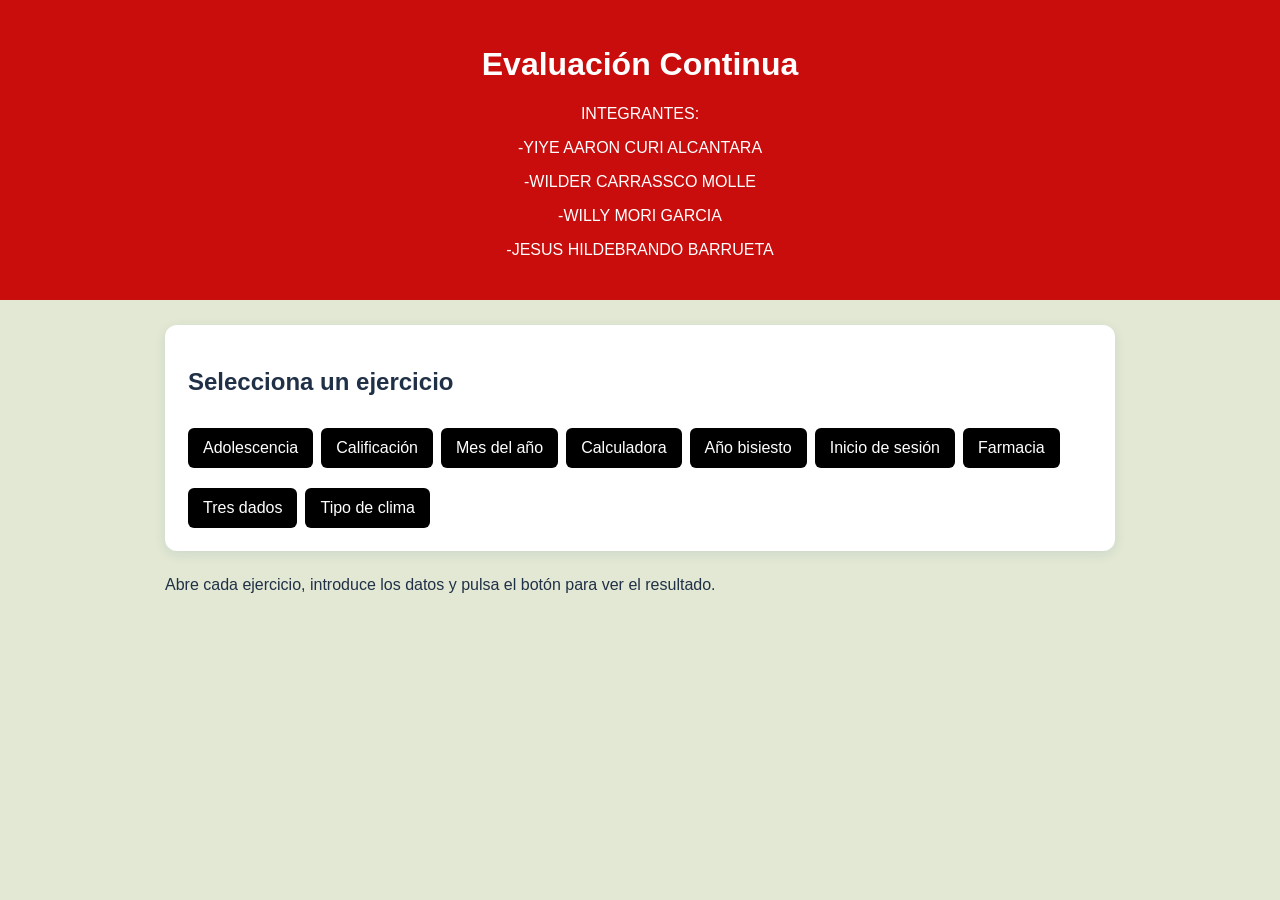
<file: index.html>
<!DOCTYPE html>
<html lang="es">
  <head><meta charset="UTF-8">
    <meta name="viewport" content="width=device-width,initial-scale=1">
    <title>Práctica Sesión 5</title><link rel="stylesheet" href="estilos.css"></head><body><header><h1>Evaluación Continua</h1>
      <p>INTEGRANTES:</p>
          <p>-YIYE AARON CURI ALCANTARA</p>
          <p>  -WILDER CARRASSCO MOLLE</p>
          <p> -WILLY MORI GARCIA</p>
          <p>-JESUS HILDEBRANDO BARRUETA</p>
          </p>
    </header><main><section class="panel"><h2>Selecciona un ejercicio</h2>
      <nav class="nav"><a href="ejercicio_1.html">
       Adolescencia</a><a href="ejercicio_2.html">
       Calificación</a><a href="ejercicio_3.html">
       Mes del año</a><a href="ejercicio_4.html">
       Calculadora</a><a href="ejercicio_5.html">
       Año bisiesto</a><a href="ejercicio_6.html">
       Inicio de sesión</a><a href="ejercicio_7.html">
       Farmacia</a><a href="ejercicio_8.html">
       Tres dados</a><a href="ejercicio_9.html">
       Tipo de clima</a></nav></section>
      <p>Abre cada ejercicio, introduce los datos y pulsa el botón para ver el resultado.</p>
    </main>
    </body>
</html>
</file>
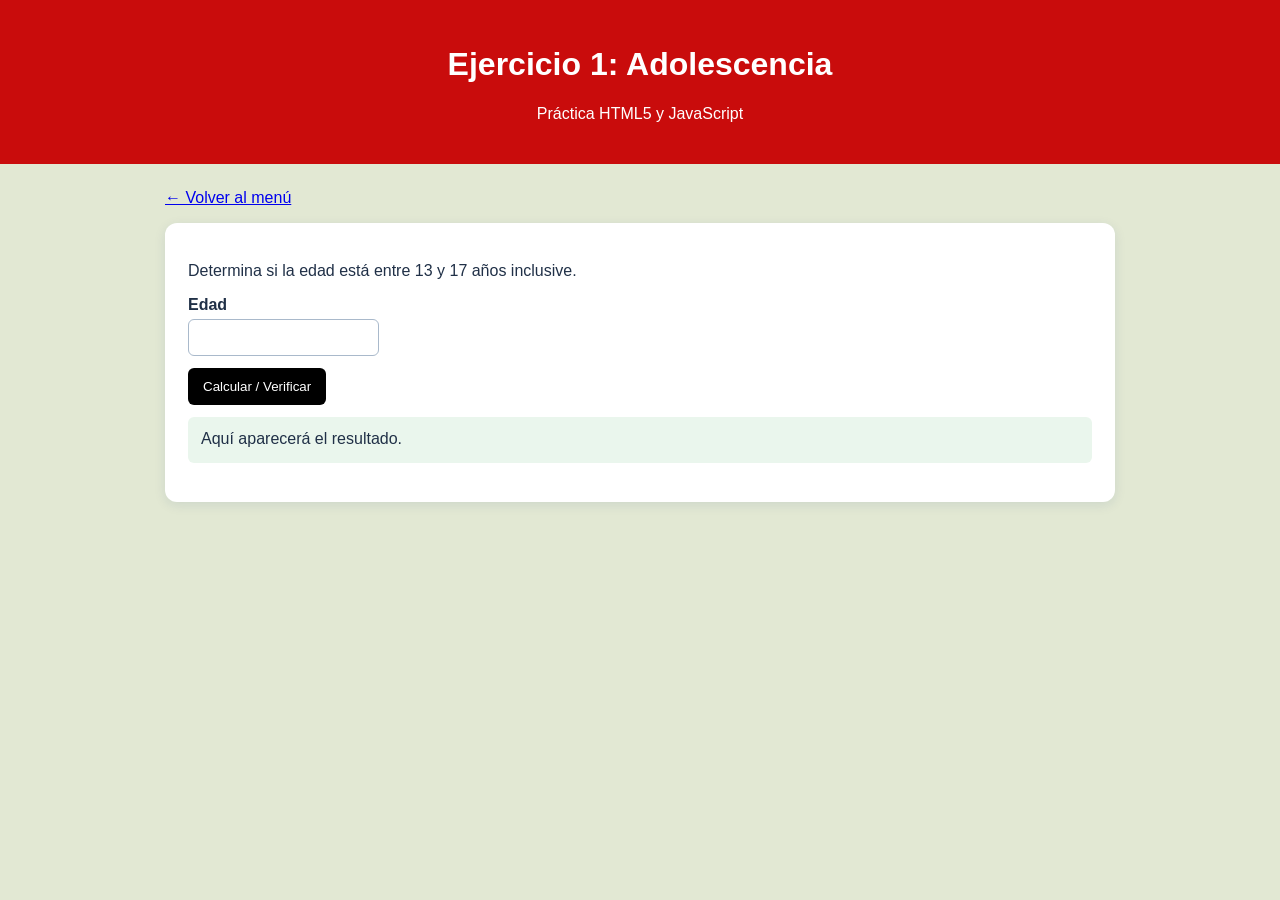
<file: ejercicio_1.html>
<!DOCTYPE html><html lang="es"><head><meta charset="UTF-8"><meta name="viewport" content="width=device-width,initial-scale=1"><title>Ejercicio 1 - Adolescencia</title><link rel="stylesheet" href="estilos.css"></head><body><header><h1>Ejercicio 1: Adolescencia</h1><p>Práctica HTML5 y JavaScript</p></header><main><p><a href="index.html">← Volver al menú</a></p><section class="panel"><p>Determina si la edad está entre 13 y 17 años inclusive.</p><label>Edad</label><input id="edad" type="number" min="0" step="1"><div><button type="button" onclick="resolver()">Calcular / Verificar</button></div><p id="resultado" class="resultado" aria-live="polite">Aquí aparecerá el resultado.</p></section></main><script>function numero(id){const e=document.getElementById(id);return e.value.trim()===''?null:Number(e.value)}function mostrar(m){document.getElementById('resultado').textContent=m}
function resolver(){const n=numero('edad');if(n===null||!Number.isInteger(n)||n<0)return mostrar('Ingresa una edad válida.');mostrar(n>=13&&n<=17?'La persona es adolescente.':'La persona no es adolescente.');}</script></body></html>
</file>
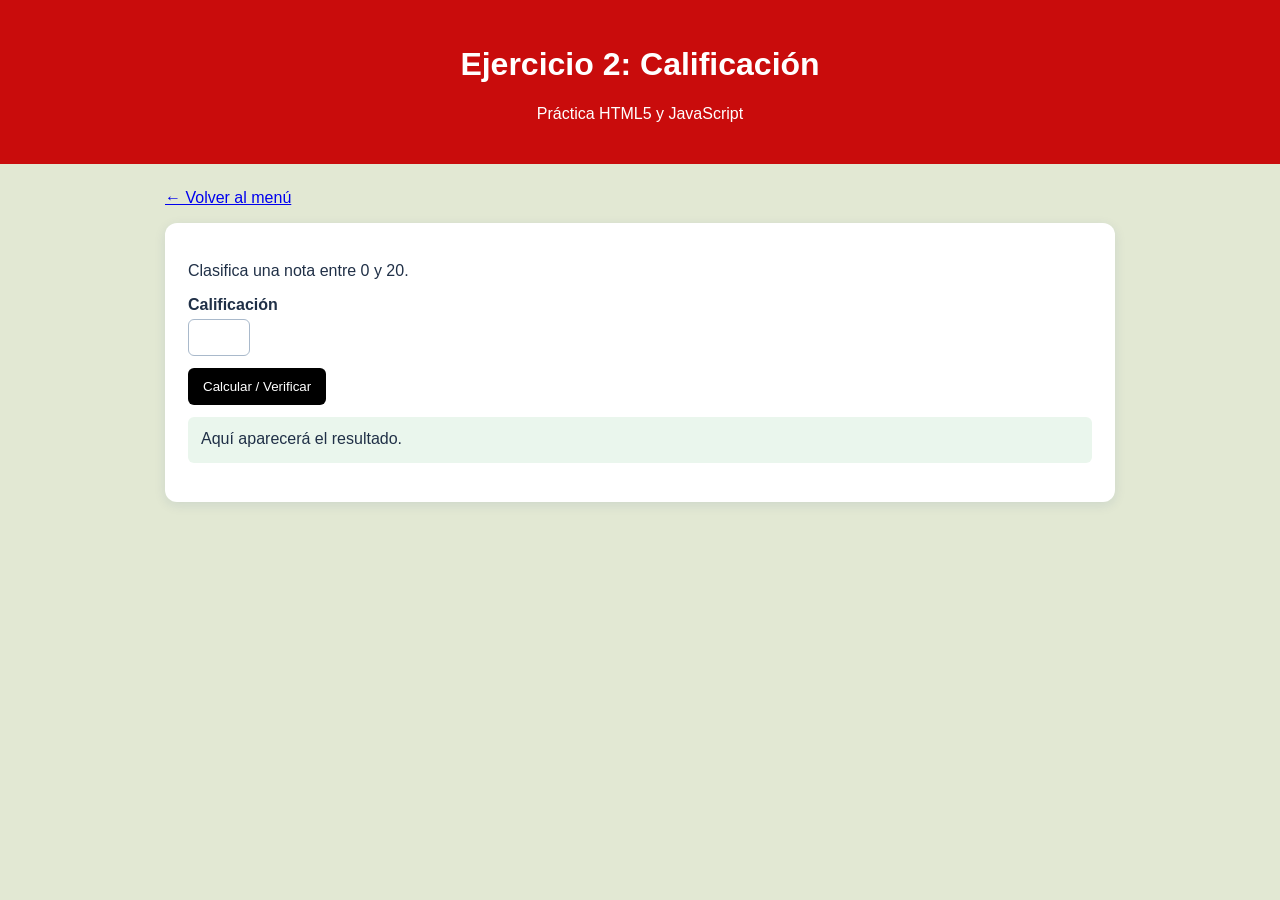
<file: ejercicio_2.html>
<!DOCTYPE html><html lang="es"><head><meta charset="UTF-8"><meta name="viewport" content="width=device-width,initial-scale=1"><title>Ejercicio 2 - Calificación</title><link rel="stylesheet" href="estilos.css"></head><body><header><h1>Ejercicio 2: Calificación</h1><p>Práctica HTML5 y JavaScript</p></header><main><p><a href="index.html">← Volver al menú</a></p><section class="panel"><p>Clasifica una nota entre 0 y 20.</p><label>Calificación</label><input id="nota" type="number" min="0" max="20"><div><button type="button" onclick="resolver()">Calcular / Verificar</button></div><p id="resultado" class="resultado" aria-live="polite">Aquí aparecerá el resultado.</p></section></main><script>function numero(id){const e=document.getElementById(id);return e.value.trim()===''?null:Number(e.value)}function mostrar(m){document.getElementById('resultado').textContent=m}
function resolver(){const n=numero('nota');if(n===null||n<0||n>20)return mostrar('La nota debe estar entre 0 y 20.');mostrar(n<10?'Muy bajo':n<=13?'Regular':n<=17?'Bueno':'Excelente');}</script></body></html>
</file>
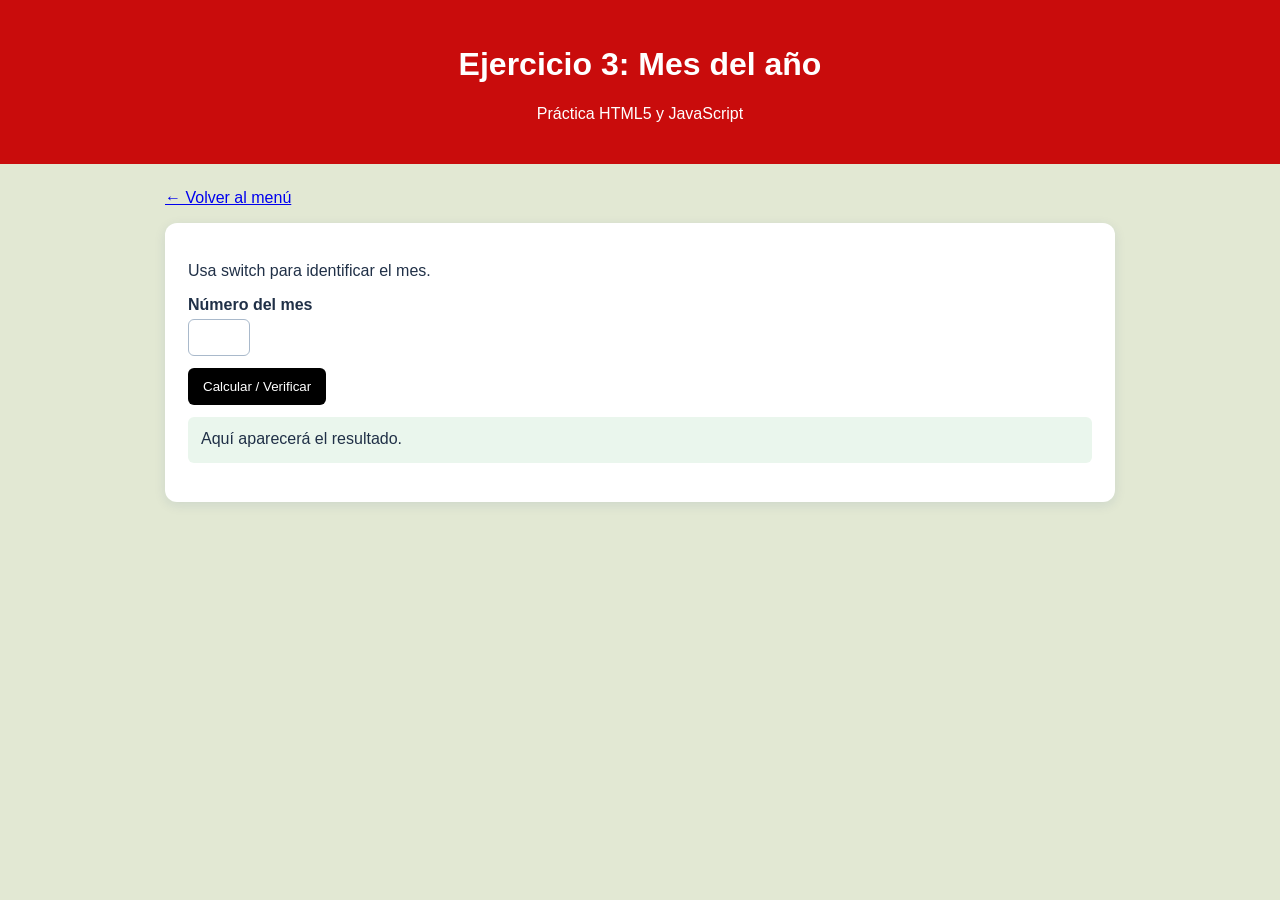
<file: ejercicio_3.html>
<!DOCTYPE html><html lang="es"><head><meta charset="UTF-8"><meta name="viewport" content="width=device-width,initial-scale=1"><title>Ejercicio 3 - Mes del año</title><link rel="stylesheet" href="estilos.css"></head><body><header><h1>Ejercicio 3: Mes del año</h1><p>Práctica HTML5 y JavaScript</p></header><main><p><a href="index.html">← Volver al menú</a></p><section class="panel"><p>Usa switch para identificar el mes.</p><label>Número del mes</label><input id="mes" type="number" min="1" max="12" step="1"><div><button type="button" onclick="resolver()">Calcular / Verificar</button></div><p id="resultado" class="resultado" aria-live="polite">Aquí aparecerá el resultado.</p></section></main><script>function numero(id){const e=document.getElementById(id);return e.value.trim()===''?null:Number(e.value)}function mostrar(m){document.getElementById('resultado').textContent=m}
function resolver(){const n=numero('mes');let mes;switch(n){case 1:mes='Enero';break;case 2:mes='Febrero';break;case 3:mes='Marzo';break;case 4:mes='Abril';break;case 5:mes='Mayo';break;case 6:mes='Junio';break;case 7:mes='Julio';break;case 8:mes='Agosto';break;case 9:mes='Septiembre';break;case 10:mes='Octubre';break;case 11:mes='Noviembre';break;case 12:mes='Diciembre';break;default:mes='Ingresa un número entero del 1 al 12.';}mostrar(mes);}</script></body></html>
</file>
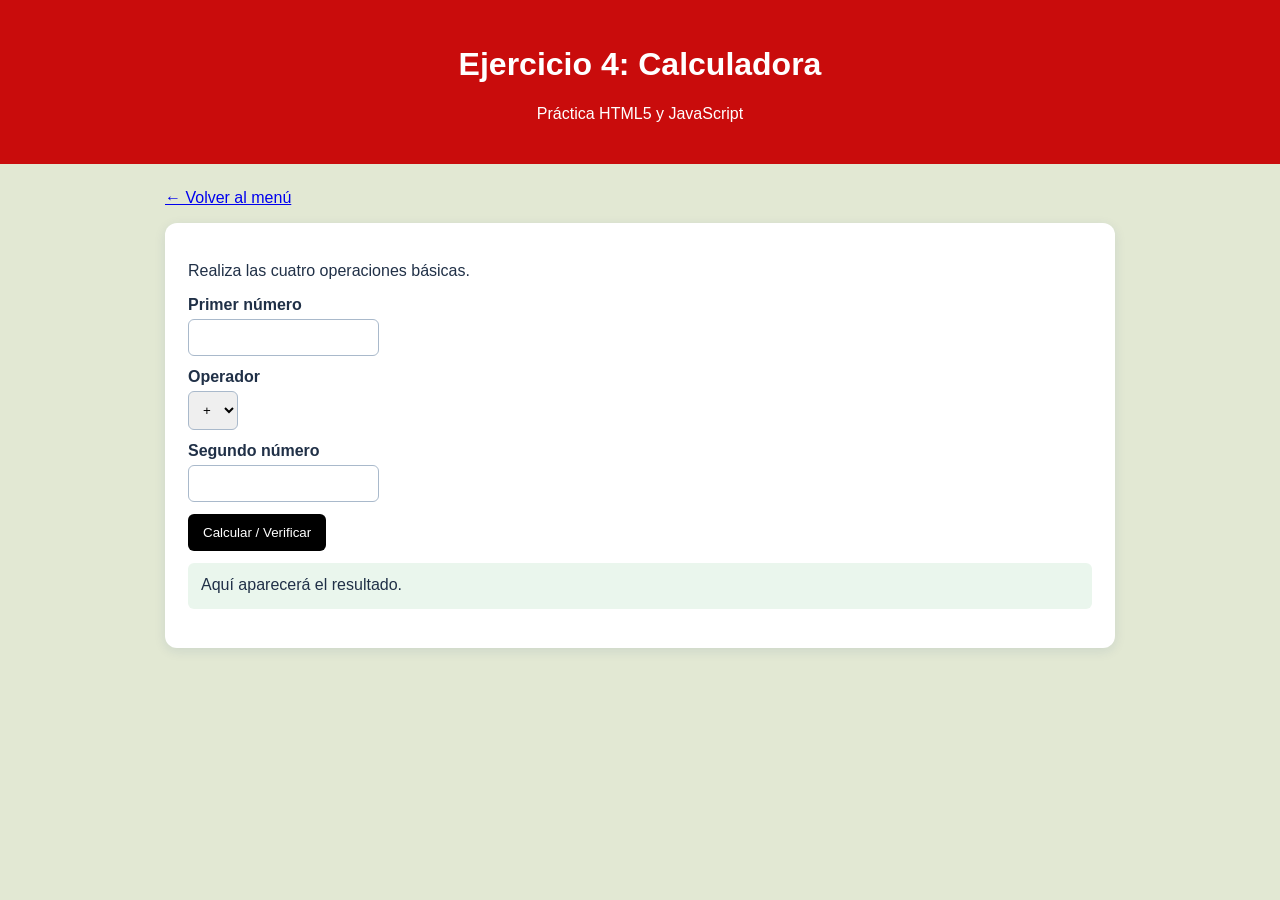
<file: ejercicio_4.html>
<!DOCTYPE html><html lang="es"><head><meta charset="UTF-8"><meta name="viewport" content="width=device-width,initial-scale=1"><title>Ejercicio 4 - Calculadora</title><link rel="stylesheet" href="estilos.css"></head><body><header><h1>Ejercicio 4: Calculadora</h1><p>Práctica HTML5 y JavaScript</p></header><main><p><a href="index.html">← Volver al menú</a></p><section class="panel"><p>Realiza las cuatro operaciones básicas.</p><label>Primer número</label><input id="a" type="number" step="any"><label>Operador</label><select id="op"><option value="+">+</option><option value="-">−</option><option value="*">×</option><option value="/">÷</option></select><label>Segundo número</label><input id="b" type="number" step="any"><div><button type="button" onclick="resolver()">Calcular / Verificar</button></div><p id="resultado" class="resultado" aria-live="polite">Aquí aparecerá el resultado.</p></section></main><script>function numero(id){const e=document.getElementById(id);return e.value.trim()===''?null:Number(e.value)}function mostrar(m){document.getElementById('resultado').textContent=m}
function resolver(){const a=numero('a'),b=numero('b'),op=document.getElementById('op').value;if(a===null||b===null)return mostrar('Ingresa ambos números.');if(op==='/'&&b===0)return mostrar('No se puede dividir entre cero.');let r;switch(op){case '+':r=a+b;break;case '-':r=a-b;break;case '*':r=a*b;break;case '/':r=a/b;break;}mostrar('Resultado: '+r);}</script></body></html>
</file>
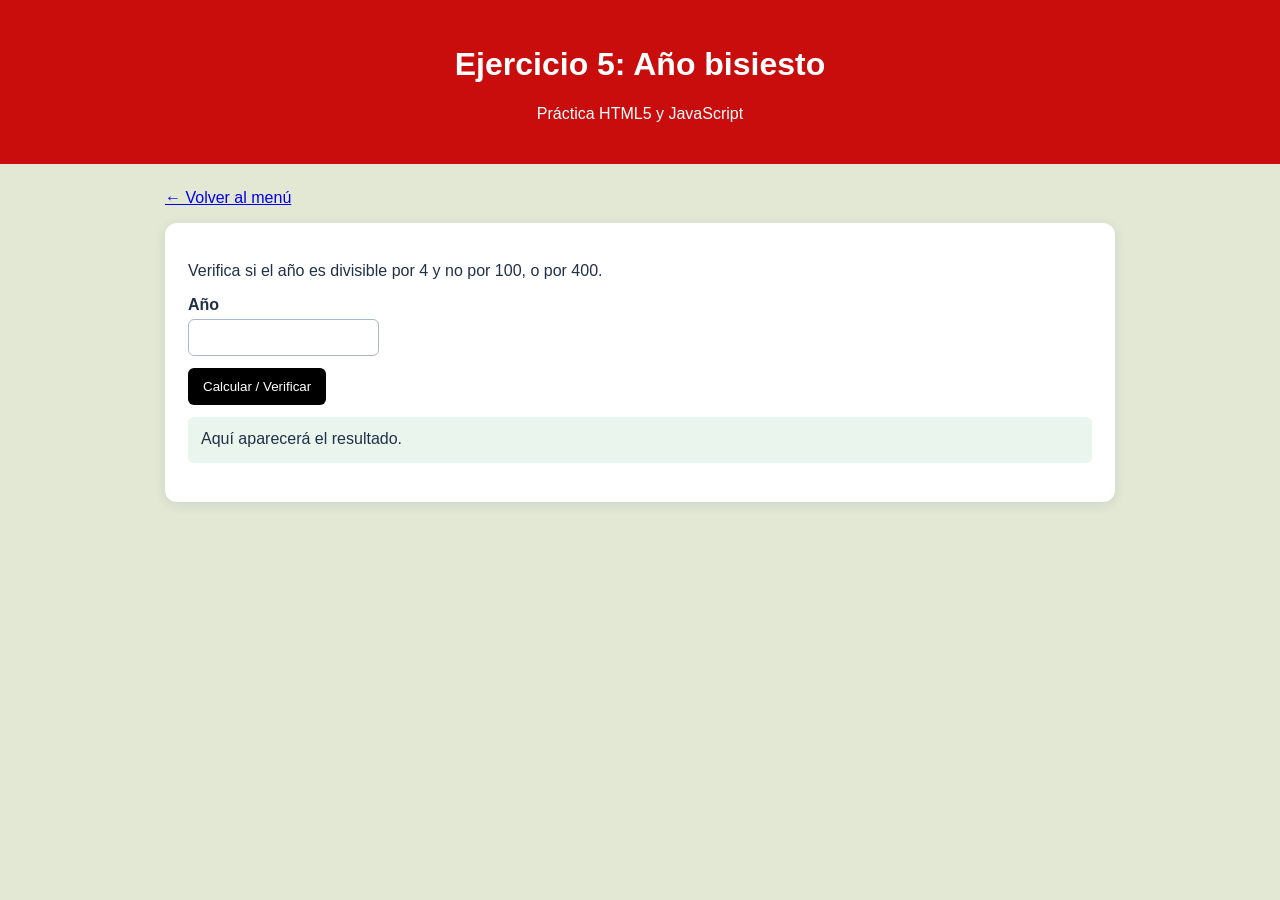
<file: ejercicio_5.html>
<!DOCTYPE html><html lang="es"><head><meta charset="UTF-8"><meta name="viewport" content="width=device-width,initial-scale=1"><title>Ejercicio 5 - Año bisiesto</title><link rel="stylesheet" href="estilos.css"></head><body><header><h1>Ejercicio 5: Año bisiesto</h1><p>Práctica HTML5 y JavaScript</p></header><main><p><a href="index.html">← Volver al menú</a></p><section class="panel"><p>Verifica si el año es divisible por 4 y no por 100, o por 400.</p><label>Año</label><input id="anio" type="number" step="1" min="1"><div><button type="button" onclick="resolver()">Calcular / Verificar</button></div><p id="resultado" class="resultado" aria-live="polite">Aquí aparecerá el resultado.</p></section></main><script>function numero(id){const e=document.getElementById(id);return e.value.trim()===''?null:Number(e.value)}function mostrar(m){document.getElementById('resultado').textContent=m}
function resolver(){const n=numero('anio');if(n===null||!Number.isInteger(n)||n<1)return mostrar('Ingresa un año entero positivo.');mostrar((n%4===0&&n%100!==0)||n%400===0?'Es un año bisiesto.':'No es un año bisiesto.');}</script></body></html>
</file>
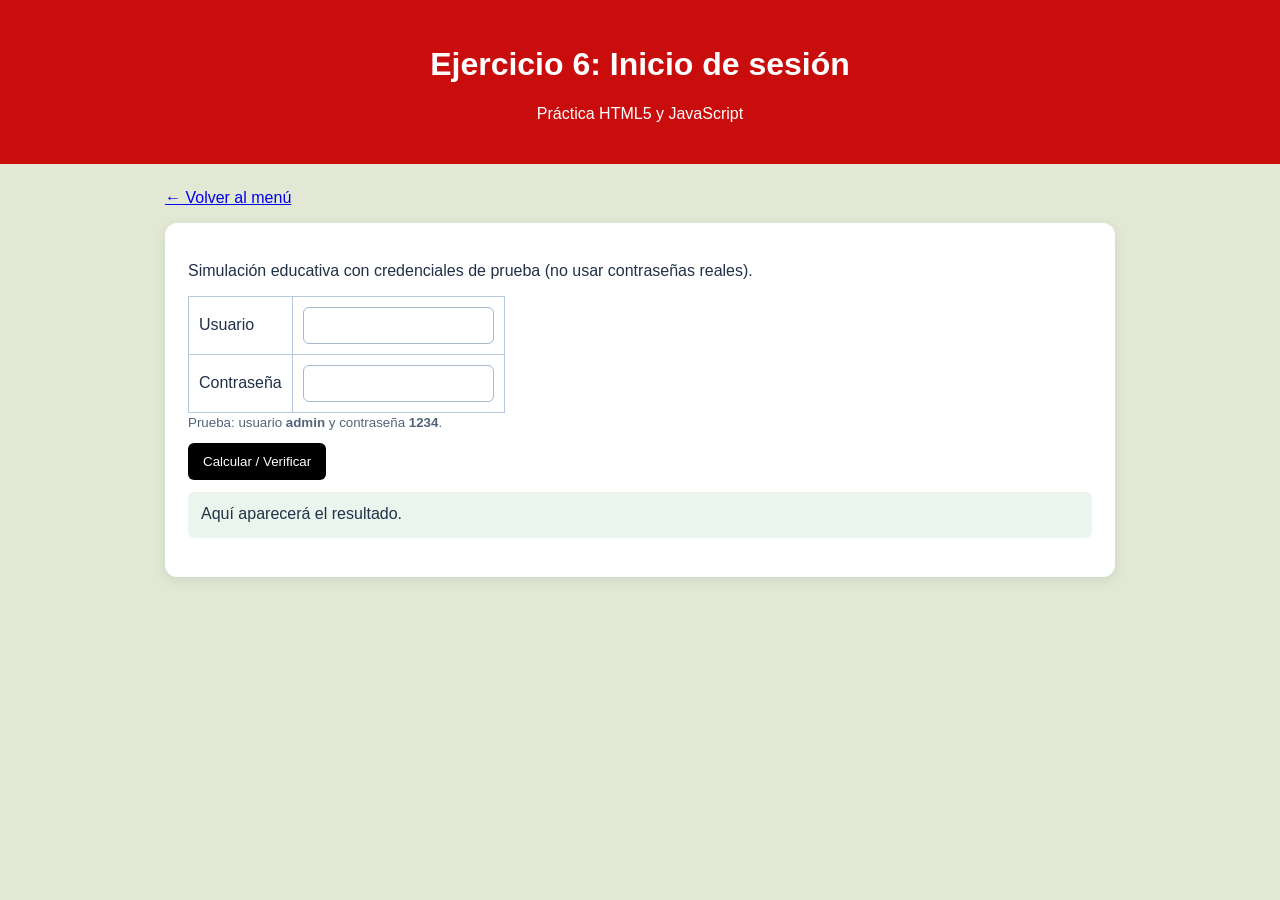
<file: ejercicio_6.html>
<!DOCTYPE html><html lang="es"><head><meta charset="UTF-8"><meta name="viewport" content="width=device-width,initial-scale=1"><title>Ejercicio 6 - Inicio de sesión</title><link rel="stylesheet" href="estilos.css"></head><body><header><h1>Ejercicio 6: Inicio de sesión</h1><p>Práctica HTML5 y JavaScript</p></header><main><p><a href="index.html">← Volver al menú</a></p><section class="panel"><p>Simulación educativa con credenciales de prueba (no usar contraseñas reales).</p><table><tr><td>Usuario</td><td><input id="usuario" autocomplete="off"></td></tr><tr><td>Contraseña</td><td><input id="clave" type="password"></td></tr></table><small>Prueba: usuario <b>admin</b> y contraseña <b>1234</b>.</small><div><button type="button" onclick="resolver()">Calcular / Verificar</button></div><p id="resultado" class="resultado" aria-live="polite">Aquí aparecerá el resultado.</p></section></main><script>function numero(id){const e=document.getElementById(id);return e.value.trim()===''?null:Number(e.value)}function mostrar(m){document.getElementById('resultado').textContent=m}
function resolver(){const u=document.getElementById('usuario').value.trim(),c=document.getElementById('clave').value;mostrar(u==='admin'&&c==='1234'?'Inicio de sesión correcto.':u!=='admin'?'Nombre de usuario incorrecto.':'Contraseña incorrecta.');}</script></body></html>
</file>
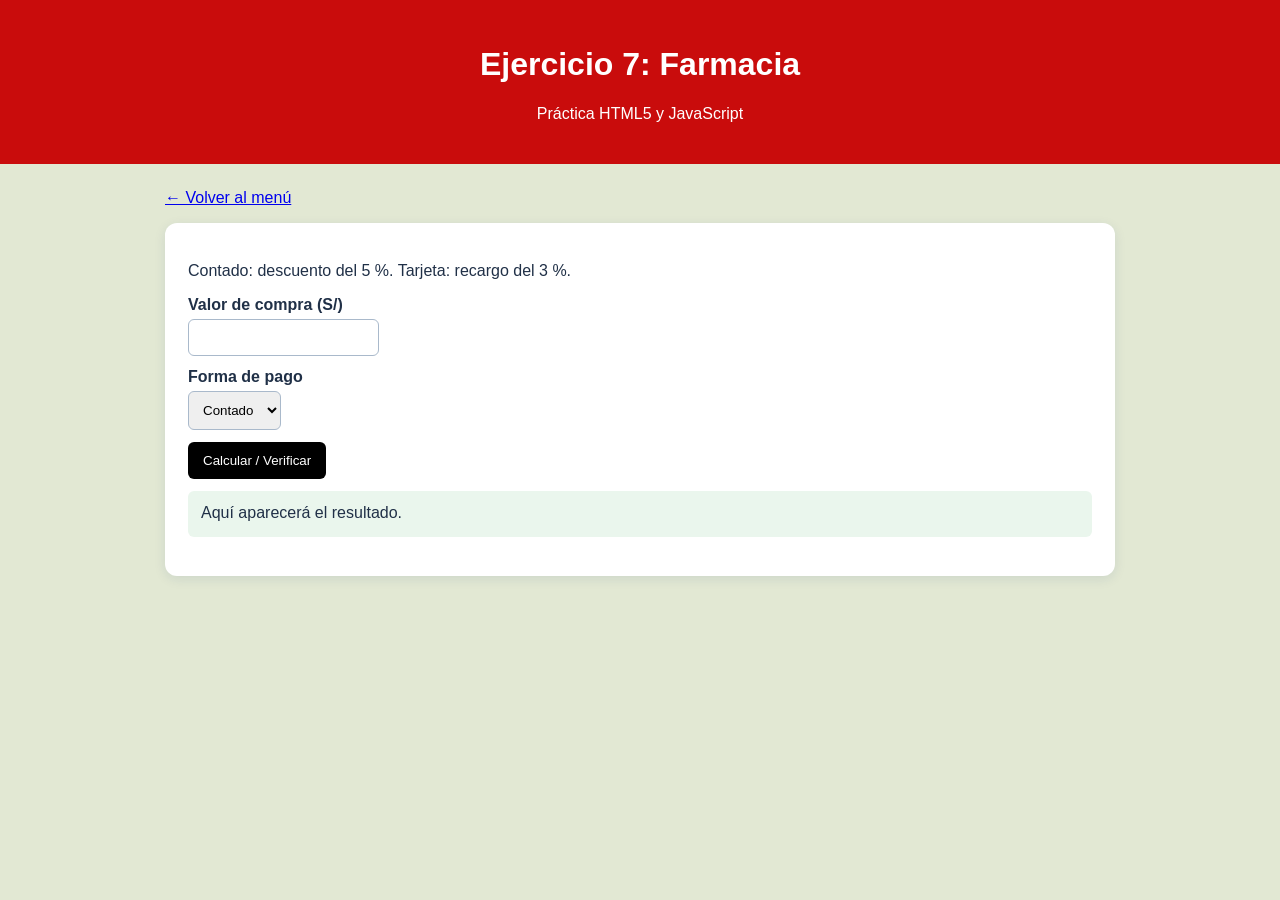
<file: ejercicio_7.html>
<!DOCTYPE html><html lang="es"><head><meta charset="UTF-8"><meta name="viewport" content="width=device-width,initial-scale=1"><title>Ejercicio 7 - Farmacia</title><link rel="stylesheet" href="estilos.css"></head><body><header><h1>Ejercicio 7: Farmacia</h1><p>Práctica HTML5 y JavaScript</p></header><main><p><a href="index.html">← Volver al menú</a></p><section class="panel"><p>Contado: descuento del 5 %. Tarjeta: recargo del 3 %.</p><label>Valor de compra (S/)</label><input id="compra" type="number" min="0" step="0.01"><label>Forma de pago</label><select id="pago"><option value="contado">Contado</option><option value="tarjeta">Tarjeta</option></select><div><button type="button" onclick="resolver()">Calcular / Verificar</button></div><p id="resultado" class="resultado" aria-live="polite">Aquí aparecerá el resultado.</p></section></main><script>function numero(id){const e=document.getElementById(id);return e.value.trim()===''?null:Number(e.value)}function mostrar(m){document.getElementById('resultado').textContent=m}
function resolver(){const n=numero('compra'),p=document.getElementById('pago').value;if(n===null||n<0)return mostrar('Ingresa un importe válido.');const cambio=n*(p==='contado'?.05:.03),total=p==='contado'?n-cambio:n+cambio;mostrar((p==='contado'?'Descuento (5 %): S/ ':'Recargo (3 %): S/ ')+cambio.toFixed(2)+' | Total a pagar: S/ '+total.toFixed(2));}</script></body></html>
</file>
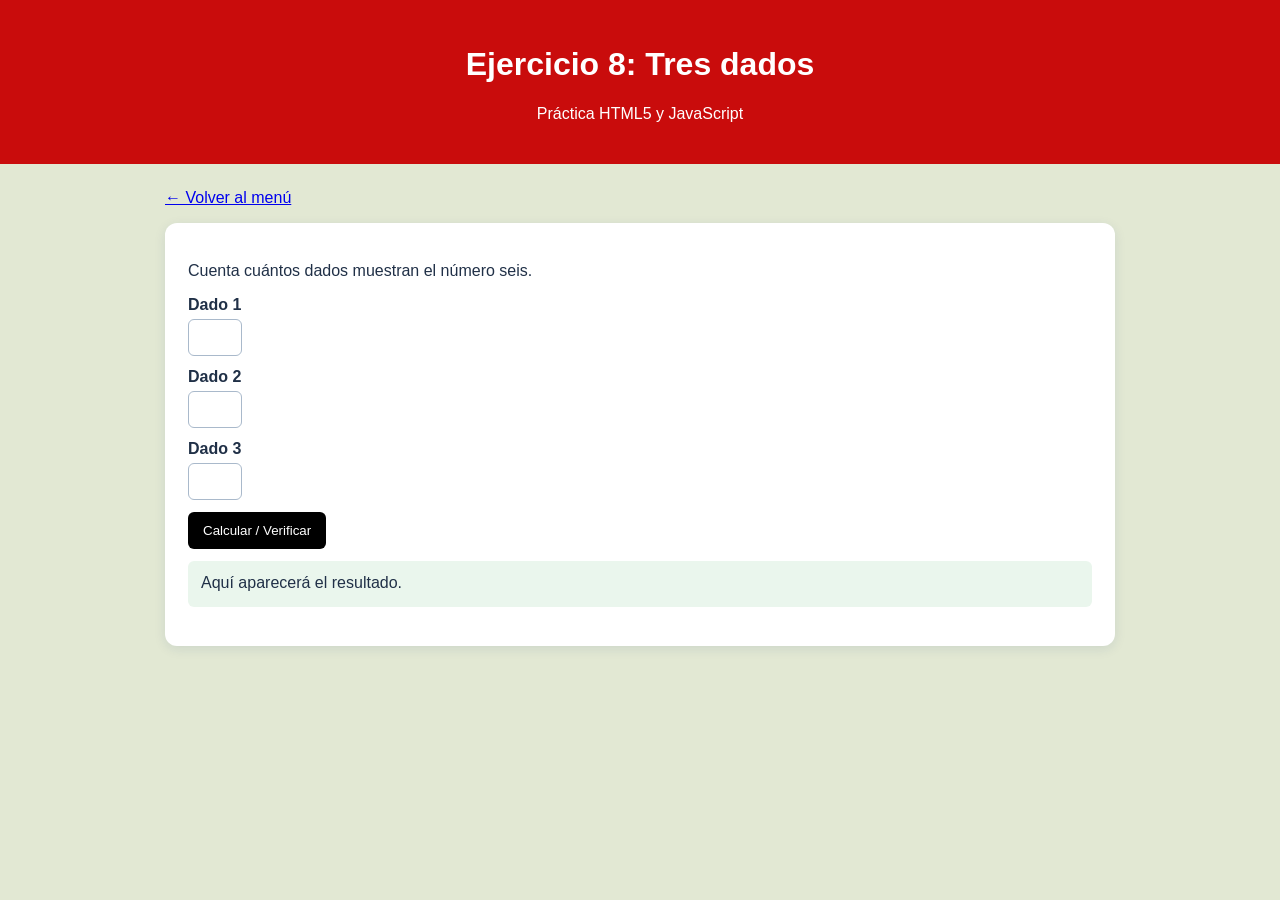
<file: ejercicio_8.html>
<!DOCTYPE html><html lang="es"><head><meta charset="UTF-8"><meta name="viewport" content="width=device-width,initial-scale=1"><title>Ejercicio 8 - Tres dados</title><link rel="stylesheet" href="estilos.css"></head><body><header><h1>Ejercicio 8: Tres dados</h1><p>Práctica HTML5 y JavaScript</p></header><main><p><a href="index.html">← Volver al menú</a></p><section class="panel"><p>Cuenta cuántos dados muestran el número seis.</p><label>Dado 1</label><input id="d1" type="number" min="1" max="6" step="1"><label>Dado 2</label><input id="d2" type="number" min="1" max="6" step="1"><label>Dado 3</label><input id="d3" type="number" min="1" max="6" step="1"><div><button type="button" onclick="resolver()">Calcular / Verificar</button></div><p id="resultado" class="resultado" aria-live="polite">Aquí aparecerá el resultado.</p></section></main><script>function numero(id){const e=document.getElementById(id);return e.value.trim()===''?null:Number(e.value)}function mostrar(m){document.getElementById('resultado').textContent=m}
function resolver(){const d=['d1','d2','d3'].map(numero);if(d.some(n=>n===null||!Number.isInteger(n)||n<1||n>6))return mostrar('Cada dado debe tener un valor entero entre 1 y 6.');const s=d.filter(n=>n===6).length;mostrar('Cantidad de seis: '+s+' | '+(['Pésimo','Regular','Muy bien','Excelente'][s]));}</script></body></html>
</file>
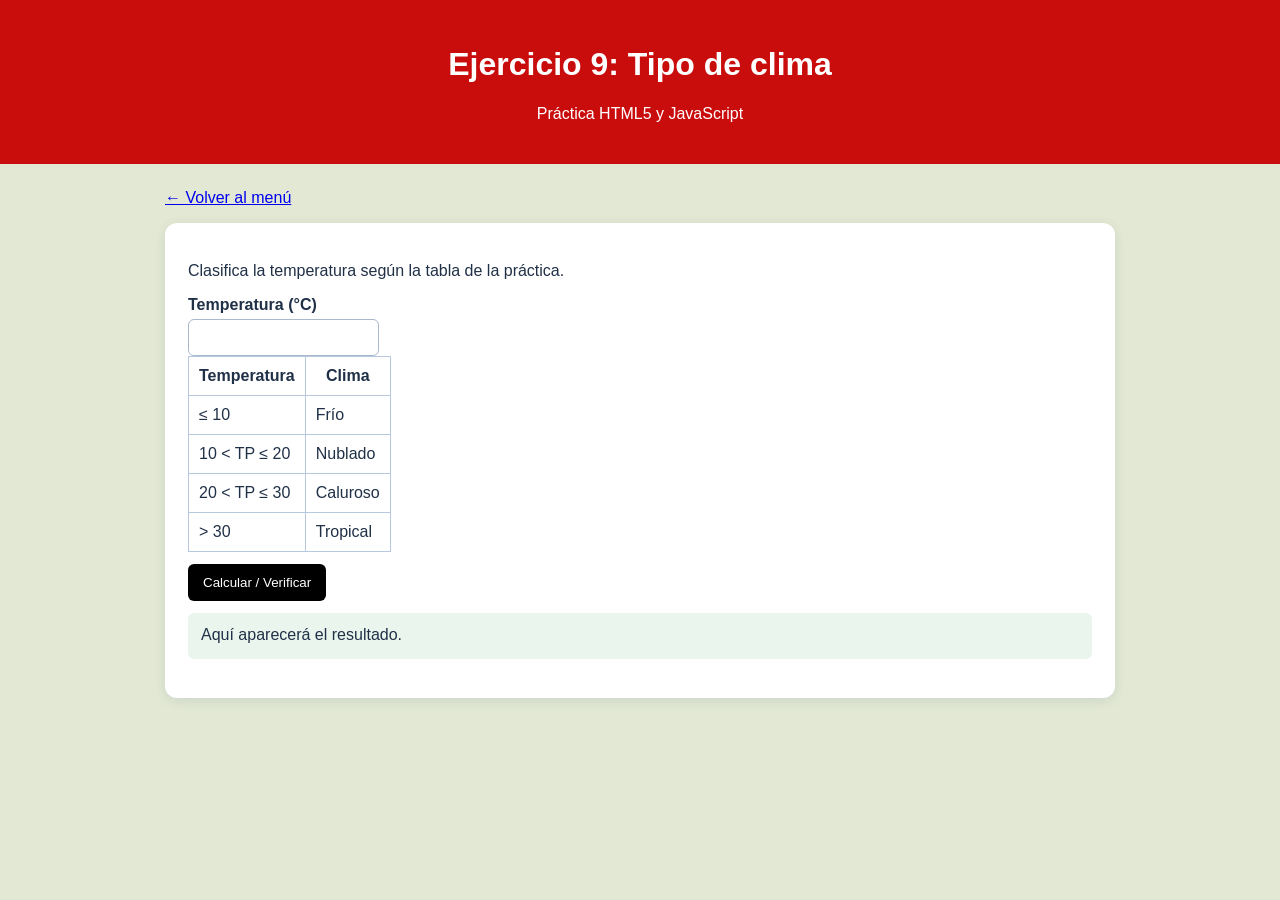
<file: ejercicio_9.html>
<!DOCTYPE html><html lang="es"><head><meta charset="UTF-8"><meta name="viewport" content="width=device-width,initial-scale=1"><title>Ejercicio 9 - Tipo de clima</title><link rel="stylesheet" href="estilos.css"></head><body><header><h1>Ejercicio 9: Tipo de clima</h1><p>Práctica HTML5 y JavaScript</p></header><main><p><a href="index.html">← Volver al menú</a></p><section class="panel"><p>Clasifica la temperatura según la tabla de la práctica.</p><label>Temperatura (°C)</label><input id="temp" type="number" step="any"><table><tr><th>Temperatura</th><th>Clima</th></tr><tr><td>≤ 10</td><td>Frío</td></tr><tr><td>10 &lt; TP ≤ 20</td><td>Nublado</td></tr><tr><td>20 &lt; TP ≤ 30</td><td>Caluroso</td></tr><tr><td>&gt; 30</td><td>Tropical</td></tr></table><div><button type="button" onclick="resolver()">Calcular / Verificar</button></div><p id="resultado" class="resultado" aria-live="polite">Aquí aparecerá el resultado.</p></section></main><script>function numero(id){const e=document.getElementById(id);return e.value.trim()===''?null:Number(e.value)}function mostrar(m){document.getElementById('resultado').textContent=m}
function resolver(){const n=numero('temp');if(n===null)return mostrar('Ingresa una temperatura válida.');mostrar('Tipo de clima: '+(n<=10?'Frío':n<=20?'Nublado':n<=30?'Caluroso':'Tropical'));}</script></body></html>
</file>
<file: estilos.css>
body{font-family:Arial,sans-serif;
background:#e2e8d3;
margin:0;color:#203047}
header{
	background:#c90c0c;
	color:white;
	padding:25px;
	text-align:center
}
main{
	max-width:950px;margin:25px auto;
padding:0 15px}
.panel{
	background:white;
	border-radius:12px;
	padding:23px;
	margin-bottom:25px;
	box-shadow:0 3px 12px #173c721a}
label{
	display:block;
	margin:12px 0 5px;
	font-weight:bold}
input,select{
	padding:10px;
	border:1px solid #a9b9cb;
	border-radius:6px;
	max-width:100%;
	box-sizing:border-box}
button,.nav a{
	background:#000000;
	color:white;
	border:0;
	border-radius:6px;
	padding:11px 15px;
	cursor:pointer;
	text-decoration:none;
	display:inline-block;
	margin-top:12px}
.nav{
	display:flex;
	flex-wrap:wrap;
	gap:8px}
.resultado{
	background:#eaf6ed;
	padding:13px;
	border-radius:6px;
	margin-top:12px;
	min-height:20px}
table{
	border-collapse:collapse
	}
td,th{
	border:1px solid #b6c8dd;
	padding:10px
	}
small{
	color:#52647b
	}
</file>
